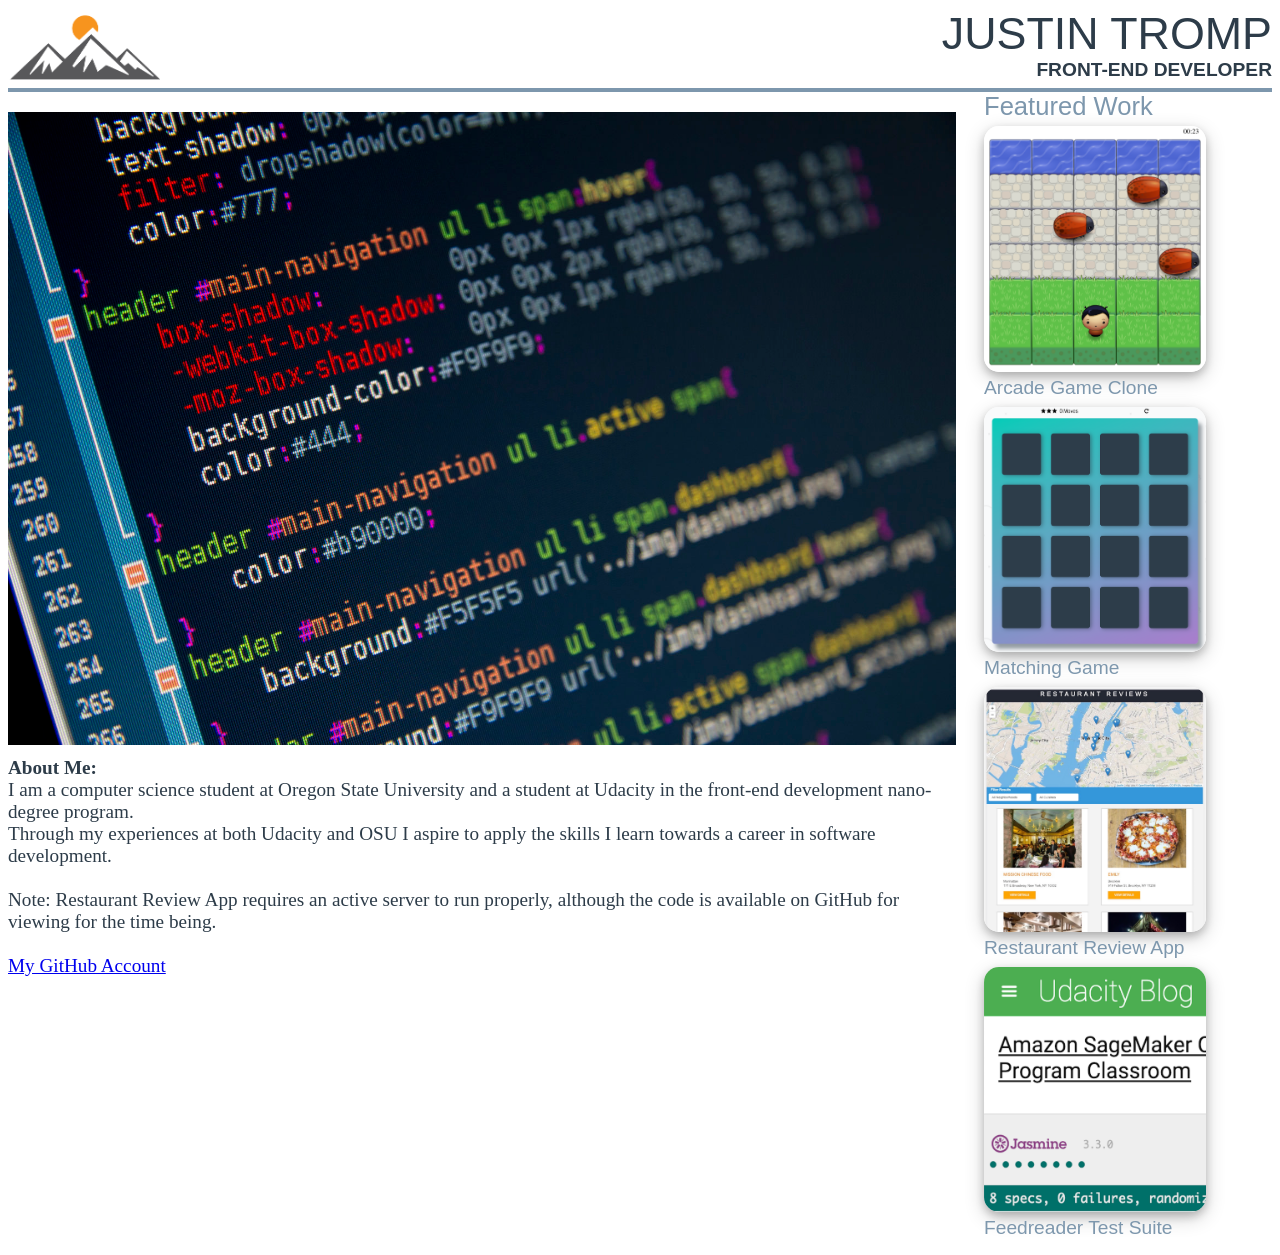
<file: index.html>
<!--
Portfolio Website
Justin Tromp
12/10/2018
-->

<!DOCTYPE html>
<html lang="en">
    
<head>
    <meta charset="UTF-8">
    <meta name="viewport" content="width=device-width, initial-scale=1">
    <title>Portfolio Website</title>
    <link rel="stylesheet" type="text/css" href="css/Portfolio_CSS.css">
    <link rel="stylesheet" type="text/css" href="css/Portfolio_Responsiveness.css">
</head>
    
<body>

<section class="content">
    
<header class="header">
<!--Logo-->
    <img class="logo" src="img/Logo.jpg" alt="Test Logo via https://i.pinimg.com/originals/3f/2c/ac/3f2cac9449a419a431fcab91cefa6f8e.png">
    
<div class="headertext">
<!--Name-->
    <h1 class="name"> 
        JUSTIN TROMP
    </h1>
<!--Career/Skill Title-->
    <h2 class="title">
        FRONT-END DEVELOPER
    </h2>
</div>
</header>
    
<!--About myself section-->
    <div class="skills_paragraph">
        <img class="code photo" src="img/Main_Code_Img.jpeg" alt="code photo via https://www.swarmnyc.com/wp-content/uploads/2014/03/post-575b192c8106957a06dab766.jpeg">
        
        <p class="skills_text">
        <strong>About Me:</strong>
        <br> I am a computer science student at Oregon State University and a student at Udacity in the front-end development nano-degree program.
        <br> Through my experiences at both Udacity and OSU I aspire to apply the skills I learn towards a career in software development.
        <br><br> Note: Restaurant Review App requires an active server to run properly, although the code is available on GitHub for viewing for the time being.
        <br><br><a href="https://github.com/trompj">My GitHub Account</a>


        </p>
    </div>

<!--Featured work/projects-->
    <div class="featured_work">
        <article class="feature_work_title">Featured Work</article>
        <div class="row">
            <div class="column">
                <a href="https://trompj.github.io/FroggerClone-Arcade-Game/">
                    <img class="work_img_1" src="img/FroggerClone-Arcade-Game-Icon.jpeg" alt="Frogger Clone Arcade Game Image">
                </a>
                <p class="image_caption">Arcade Game Clone</p>
            </div>
        
            <div class="column">
                <a href="https://trompj.github.io/Memory-Game/">
                    <img class="work_img_2" src="img/Matching-Game-Icon.jpeg" alt="Memory Game Screenshot">
                </a>
                <p class="image_caption">Matching Game</p>
            </div>

            <div class="column">
                <a href="https://trompj.github.io/Restaurant-Reviews-App/">
                    <img class="work_img_3" src="img/Restaurant_Reviews_App.jpg" alt="Restaurant Review App Screenshot">
                </a>
                <p class="image_caption">Restaurant Review App</p>
            </div>


            <div class="column">
                <a href="https://trompj.github.io/Feedreader/">
                <img class="work_img_4" src="img/Feedreader-Icon.jpeg" alt="Feedreader Image">
                </a>
                <p class="image_caption">Feedreader Test Suite</p>
            </div>
        </div>
    </div>
    
</section>
</body>
</html>
</file>
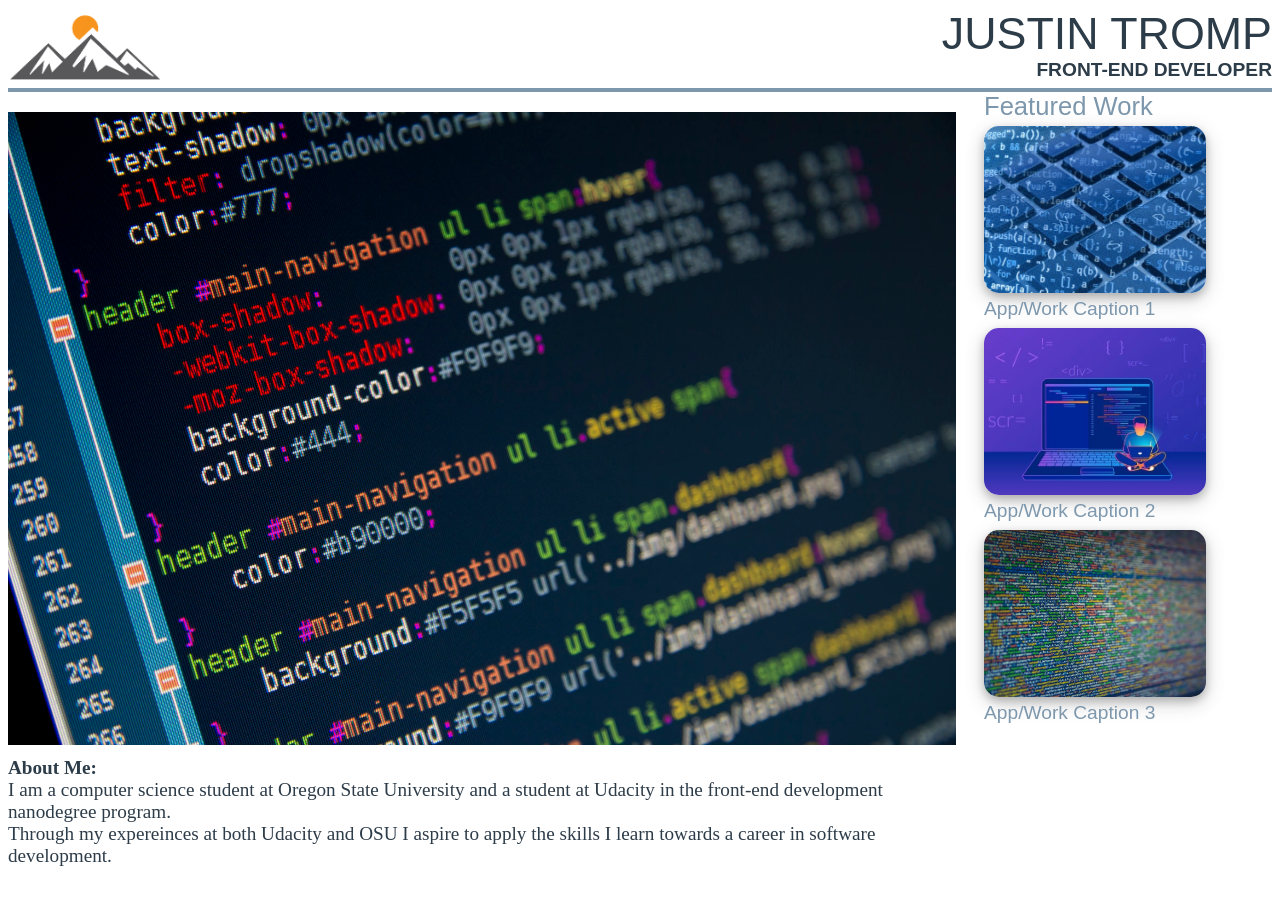
<file: Portfolio_Site.html>
<!--
Portfolio Website
Justin Tromp
12/10/2018
-->

<!DOCTYPE html>
<html lang="en">
    
<head>
    <meta charset="UTF-8">
    <meta name="viewport" content="width=device-width, initial-scale=1">
    <title>Portfolio Website</title>
    <link rel="stylesheet" type="text/css" href="css/Portfolio_CSS.css">
    <link rel="stylesheet" type="text/css" href="css/Portfolio_Responsiveness.css">
</head>
    
<body>

<section class="content">
    
<header class="header">
<!--Logo-->
    <img class="logo" src="img/Logo.jpg" alt="Test Logo via https://i.pinimg.com/originals/3f/2c/ac/3f2cac9449a419a431fcab91cefa6f8e.png">
    
<div class="headertext">
<!--Name-->
    <h1 class="name"> 
        JUSTIN TROMP
    </h1>
<!--Career/Skill Title-->
    <h2 class="title">
        FRONT-END DEVELOPER
    </h2>
</div>
</header>
    
<!--About myself section-->
    <div class="skills_paragraph">
        <img class="code photo" src="img/Main_Code_Img.jpeg" alt="code photo via https://www.swarmnyc.com/wp-content/uploads/2014/03/post-575b192c8106957a06dab766.jpeg">
        
        <p class="skills_text">
        <strong>About Me:</strong>
        <br> I am a computer science student at Oregon State University and a student at Udacity in the front-end development nanodegree program.
        <br> Through my expereinces at both Udacity and OSU I aspire to apply the skills I learn towards a career in software development.
        </p>
    </div>

<!--Featured work/projects-->
    <div class="featured_work">
        <article class="feature_work_title">Featured Work</article>
        <div class="row">
        <div class="column">
            <img class="work_img_1" src="img/Keyboard.Code%20Image.jpeg" alt="Keyboard Image via http://summercamps.erau.edu/camps/computer-coding-camp.html">
            <p class="image_caption">App/Work Caption 1</p>
        </div>
        
        <div class="column">
            <img class="work_img_2" src="img/Coding%20Photo.jpeg" alt="Applicatoin 1 via https://coinnounce.com/programming-language-blockchain/">
            <p class="image_caption">App/Work Caption 2</p>
        </div>
        <div class="column">
            <img class="work_img_3" src="img/C++%20code%20image.jpeg" alt="C++ Code via http://ilovepapers.com/ne78-coding-screen-digital-art/">
            <p class="image_caption">App/Work Caption 3</p>
        </div>
        </div>
    </div>
    
</section>
</body>
</html>
</file>
<file: css/Portfolio_CSS.css>
.header {
    border-bottom: 4px solid #7d97ad;
    min-height: 10px;
    color: #2d3c49;
    transition: min-height .3s;
    text-align: right;
}

.logo {
    width: 175px;
    float: left;
}

.work_img_1 {
    display: inline-block;
    width: 30%;
    margin-left: auto;
    border-radius: 15px;
    box-shadow:  0 4px 8px 0 rgba(0, 0, 0, 0.2), 0 6px 20px 0 rgba(0, 0, 0, 0.19);
}
.work_img_2 {
    display: inline-block;
    width: 30%;
    margin-left: auto;
    Margin-right: auto;
    border-radius: 15px;
    box-shadow:  0 4px 8px 0 rgba(0, 0, 0, 0.2), 0 6px 20px 0 rgba(0, 0, 0, 0.19);
}
.work_img_3 {
    display: inline-block;
    width: 30%;
    Margin-right: auto;
    border-radius: 15px;
    box-shadow:  0 4px 8px 0 rgba(0, 0, 0, 0.2), 0 6px 20px 0 rgba(0, 0, 0, 0.19);
}
.work_img_4 {
    display: inline-block;
    width: 30%;
    Margin-right: auto;
    border-radius: 15px;
    box-shadow:  0 4px 8px 0 rgba(0, 0, 0, 0.2), 0 6px 20px 0 rgba(0, 0, 0, 0.19);
}

.code { 
    width: 100%;
}

.skills_paragraph {
    margin-top: 5px;
    margin-bottom: 5px;
}

.skills_text {
    font-size: 4vw;
    color: #2d3c49;
    margin-top: 5px;
    margin-bottom: 5px;
}

.header {
    width: 100%;
}

.name {
    font-family: 'Open Sans', sans-serif;
    font-size: 52px;
    font-weight: 150;
    margin: 0px;
}

.title {
    font-family: 'Open Sans', sans-serif;
    margin: 0px;
    margin-bottom: 5px;
}

.headertext {
    display: inline-block;
}


.featured_work {
    font-family: 'Open Sans', sans-serif;
    color: #7d97ad;
    margin-left: 7px;
    height: auto;
}

.featured_work .feature_work_title {
    margin-bottom: 5px;
}

.featured_work .image_caption{
    font-size: 3vw;
    margin-left: 2px;
    margin-bottom: 8px;
    margin-top: 5px;
}

.featured_work .work_img_1 {
    width: 80%;
}

.featured_work .work_img_2 {
    width: 80%;
}

.featured_work .work_img_3 {
    width: 80%;
}

.featured_work .work_img_4 {
    width: 80%;
}
</file>
<file: css/Portfolio_Responsiveness.css>
.content {
    display: flex;
    flex-wrap: wrap;
}

@media screen and (min-width: 0px) {
    .title {
        order: 0;
        width: 100%;
        font-size: 4vw;
    }

    .name {
        order: 0;
        width: 100%;
        font-size: 8vw;

    }

    .logo {
        order: 0;
        width: 30%;
    }

    .code {
        order: 1;
    }

    .featured_work {
        order: 2;
        font-size: 5vw;
    }

    .featured_work .row {
        display: flex;
        flex-wrap: wrap;
        width: 100%;
    }

    .featured_work .column {
        width: 50%;
    }
}
    
    @media screen and (min-width: 400px) {
        .title {
            order: 0;
            width: 100%;
            font-size: 3vw;
        }

        .name {
            order: 0;
            width: 100%;
            font-size: 7vw;

        }

        .logo {
            order: 0;
            width: 25%;
        }

        .skills_paragraph {
            margin-top: 15px;
            margin-bottom: 15px;
            font-size: 2.5vw;
        }

        .skills_text {
            font-size: 3.5vw;
        }
    }
        
    @media screen and (min-width: 570px) {
        .title {
            order: 0;
            width: 100%;
            font-size: 2vw;
        }

        .name {
            order: 0;
            width: 100%;
            font-size: 5vw;

        }

        .logo {
            order: 0;
            width: 17%;
        }

        .skills_paragraph {
            order: 1;
            margin-top: 25px;
            margin-bottom: 25px;
            font-size: 2vw;
            width: 60%;
        }

        .skills_text {
            font-size: 2.5vw;
        }

        .featured_work {
            order: 1;
            width: 37%;
            font-size: 3vw;
            margin-left: 13px;
        }

        .feature_work_title {
            margin-left: 15px;
        }

        .featured_work .column {
            width: 100%;
        }

        .featured_work .work_img_1 {
            width: 70%;
            margin-left: 15px;
        }

        .featured_work .work_img_2 {
            width: 70%;
            margin-left: 15px;
        }

        .featured_work .work_img_3 {
            width: 70%;
            margin-left: 15px;
        }

        .featured_work .work_img_4 {
            width: 70%;
            margin-left: 15px;
        }

        .featured_work .image_caption {
            font-size: 2.5vw;
            margin-left: 15px;
        }
    }

    @media screen and (min-width: 800px) {
        .title {
            order: 0;
            width: 100%;
            font-size: 1.5vw;
        }

        .name {
            order: 0;
            width: 100%;
            font-size: 3.5vw;

        }

        .logo {
            order: 0;
            width: 12%;
        }

        .skills_paragraph {
            margin-top: 20px;
        }

        .featured_work {
            font-size: 2vw;
            margin-left: 13px;
        }

        .skills_text {
            font-size: 2vw;
        }

        .skills_paragraph {
            width: 75%;
        }

        .featured_work {
            order: 1;
            width: 20%;
            font-size: 3vw;
            margin-left: 13px;
        }

        .featured_work .work_img_1 {
            width: 88%;
            display: block;
        }

        .featured_work .work_img_2 {
            width: 88%;
            display: block;
        }

        .featured_work .work_img_3 {
            width: 88%;
            display: block;
        }

        .featured_work .work_img_4 {
            width: 88%;
            display: block;
        }

        .featured_work .image_caption {
            font-size: 1.5vw;
        }

        .featured_work {
            font-size: 2vw;
            margin-left: 13px;
        }
    }
        
    @media screen and (min-width: 900px) {
        .title {
            width: 100%;
            font-size: 1.5vw;
        }

        .name {
            order: 0;
            font-size: 3.5vw;

        }

        .logo {
            width: 12%;
        }

        .skills_paragraph {
            margin-top: 20px;
        }

        .skills_text {
            font-size: 1.5vw;
        }
    }
</file>
